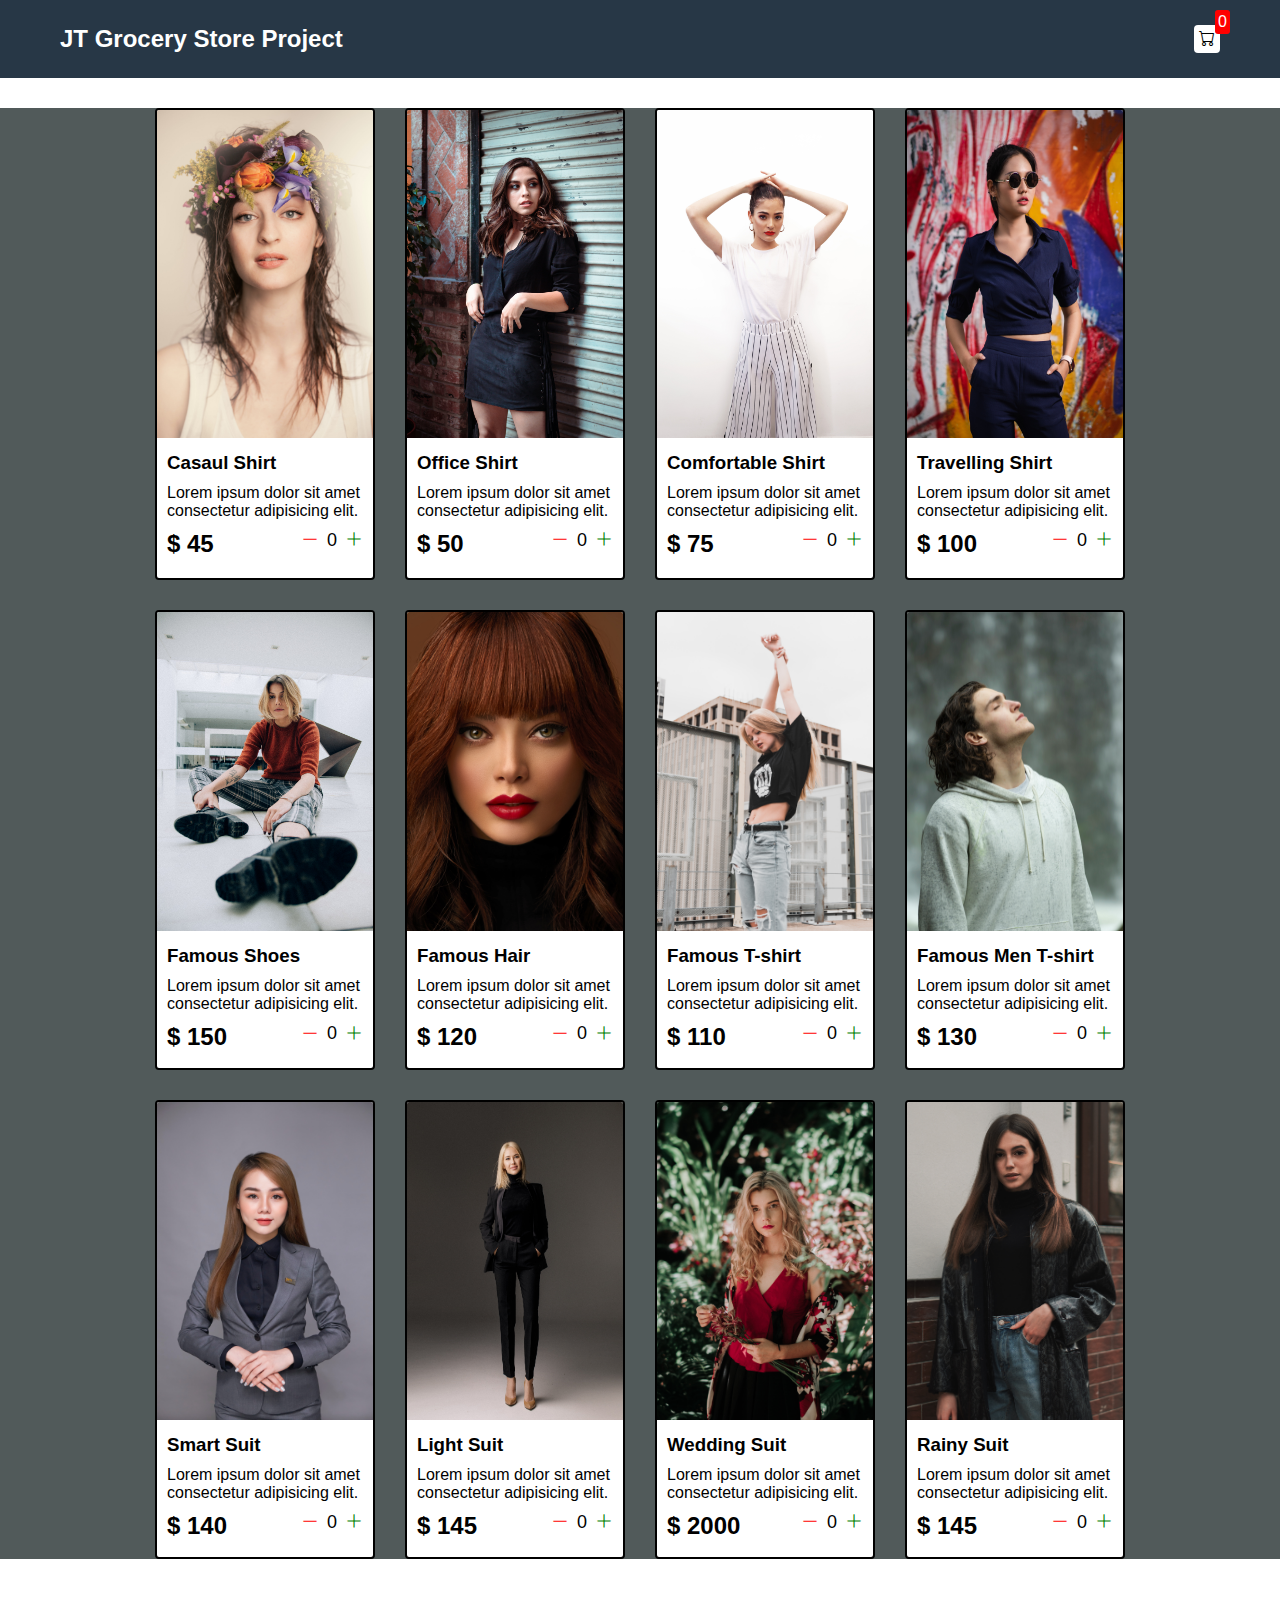
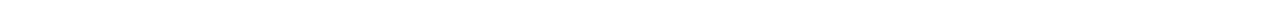
<file: index.html>
<!DOCTYPE html>
<html lang="en">
<head>
        <meta charset="UTF-8">
        <meta http-equiv="X-UA-Compatible" content="IE=edge">
        <meta name="viewport" content="width=device-width, initial-scale=1.0">
        <title>JT Grocery Store Project</title>
        <!-- bs icon css1 -->
        <link rel="stylesheet" href="https://cdn.jsdelivr.net/npm/bootstrap-icons@1.9.1/font/bootstrap-icons.css">
        <!-- bs css1 js1 -->
        <!-- <link href="https://cdn.jsdelivr.net/npm/bootstrap@5.2.0/dist/css/bootstrap.min.css" rel="stylesheet" integrity="sha384-gH2yIJqKdNHPEq0n4Mqa/HGKIhSkIHeL5AyhkYV8i59U5AR6csBvApHHNl/vI1Bx" crossorigin="anonymous"> -->
        <!-- custom css  -->
        <link rel="stylesheet" href="src/style.css" type="text/css">
</head>
<body>
        <div class="navbar">
                <a href="index.html">
                        <h2>JT Grocery Store Project</h2>
                </a>

                <a href="cart.html">
                        <div class="cart">

                                <i class="bi bi-cart"></i>
                                <div id="cartAmout" class="cartAmout">0</div>

                        </div>
                </a>

        </div>

        <div class="shop" id="shop" style="background-color: #515A5A;"></div>

<!-- bs css1 js1  -->
<!-- <script src="https://cdn.jsdelivr.net/npm/bootstrap@5.2.0/dist/js/bootstrap.bundle.min.js" integrity="sha384-A3rJD856KowSb7dwlZdYEkO39Gagi7vIsF0jrRAoQmDKKtQBHUuLZ9AsSv4jD4Xa" crossorigin="anonymous"></script> -->
<script src="src/Data.js"></script>
<script src="src/main.js"></script>
</body>
</html>
</file>
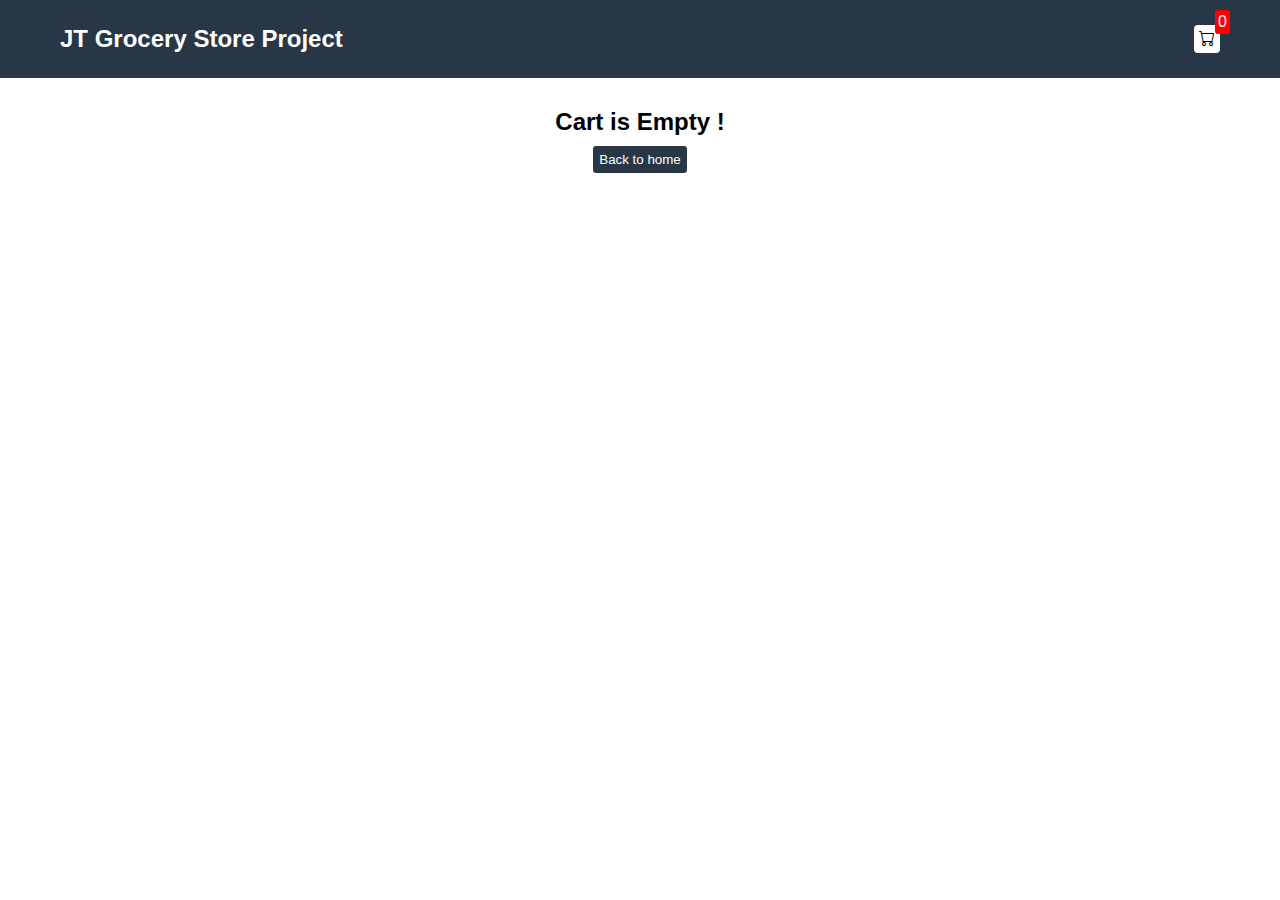
<file: cart.html>
<!DOCTYPE html>
<html lang="en">
<head>
        <meta charset="UTF-8">
        <meta http-equiv="X-UA-Compatible" content="IE=edge">
        <meta name="viewport" content="width=device-width, initial-scale=1.0">
        <title>JT Grocery Store Project</title>
        <!-- bs icon css1 -->
        <link rel="stylesheet" href="https://cdn.jsdelivr.net/npm/bootstrap-icons@1.9.1/font/bootstrap-icons.css">
        <!-- bs css1 js1 -->
        <!-- <link href="https://cdn.jsdelivr.net/npm/bootstrap@5.2.0/dist/css/bootstrap.min.css" rel="stylesheet" integrity="sha384-gH2yIJqKdNHPEq0n4Mqa/HGKIhSkIHeL5AyhkYV8i59U5AR6csBvApHHNl/vI1Bx" crossorigin="anonymous"> -->
        <!-- custom css  -->
        <link rel="stylesheet" href="src/style.css" type="text/css">

</head>
<body>

        <div class="navbar">
                <a href="index.html">
                        <h2>JT Grocery Store Project</h2>
                </a>

                <a href="cart.html">
                        <div class="cart">

                                <i class="bi bi-cart"></i>
                                <div id="cartAmout" class="cartAmout">0</div>

                        </div>
                </a>

        </div>

        <div id="label" class="text-center"></div>
        <div id="shopping-cart" class="shopping-cart"></div>



        <script src="src/Data.js"></script>
        <script src="src/cart.js"></script>
</body>
</html>
</file>
<file: src/style.css>
/*
!Changing browser defaults are here
*/

*{
        padding: 0;
        margin: 0;
        box-sizing: border-box;
}

body {
        font-family: sans-serif;
}

/*
!Nav bar styles are here
*/

a{
        text-decoration: none;
        color: #fff;
}

.navbar {
        background-color: #273746;
        color: #fff;
        padding: 25px 60px;
        display: flex;flex-direction: row;
        justify-content: space-between;
       align-items: center;
        margin-bottom: 30px;
}

.cart {
        background-color: #fff;
        border-radius: 4px;
        color: black;
        font-style: 30px;
        padding: 5px;
        position: relative;
}

.cart i {
        cursor: pointer;
}

.cartAmout {
        background-color: red;
        font-style: 16px;
        color: #fff;
        position: absolute;
        top: -15px;
        right: -10px;
        padding: 3px;
        border-radius: 3px;
}


/*
!shop item styles are here
*/
.shop {
        display: grid;
        grid-template-columns: repeat(4,220px);
        gap: 30px;
        /* display: flex; */
        /* flex-wrap: wrap; */

        justify-content: center;
        margin-bottom: 50px;
}

@media (max-width: 1000px) {
        .shop {
        grid-template-columns: repeat(2,220px);

        }
}


@media (max-width: 500px) {
        .shop {
        grid-template-columns: repeat(1,220px);

        }
}

.item {
        border: 2px solid #000;
        border-radius: 4px;
}


.item img {
        width: 100%;
        height: 70%;
                    /*leftTop  righTop*/
        border-radius: 2px 2px 0 0;
}

.details {
        display: flex;
        flex-direction: column;
        padding: 10px;
        gap: 10px;
}

.price-quantity {
        display: flex;
        flex-direction: row;
        justify-content: space-between;
        align-content: center;
}

.buttons {
        display: flex;
        flex-direction: row;
        gap: 8px;
        font-size: 18px;
}

.bi-dash-lg {
        color: red;
}

.bi-plus-lg {
        color: green;
}


/*
! styles for card.html here
*/
.text-center {
        text-align: center;
        margin-bottom: 20px;
}

.shopping-cart {

        display: grid;
        grid-template-columns: repeat(1,320px);
        justify-content: center;
        gap: 15px;
}


/*
! styles for card.js here
*/

.cart-item {
        border: 2px solid #273746;
        border-radius: 5px;
        display: flex;
}


.title-price-x {
        width: 200px;
        display: flex;
        align-items: center;
        justify-content:space-between;
        /* border: 2px solid red; */
}

.title-price {
        display: flex;
        align-items: center;
        gap: 10px;
}

.cart-item-price {
        background-color: #273746;
        color: #fff;
        border-radius: 4px;
        padding: 3px 6px;
}

/* .card-buttons { */
/*  */
/* } */

.bi-x-lg {
        color: red;
        font-weight: bold;
}





.HomeBtn,.checkout,.removeAll {
        background-color: #273746;
        color: #fff;
        border: none;
        padding: 6px;
        margin-top: 10px;
        border-radius: 3px;
        cursor: pointer;
}


.checkout {
        background-color: green;
}

.removeAll {
        background-color: red;
}
</file>
